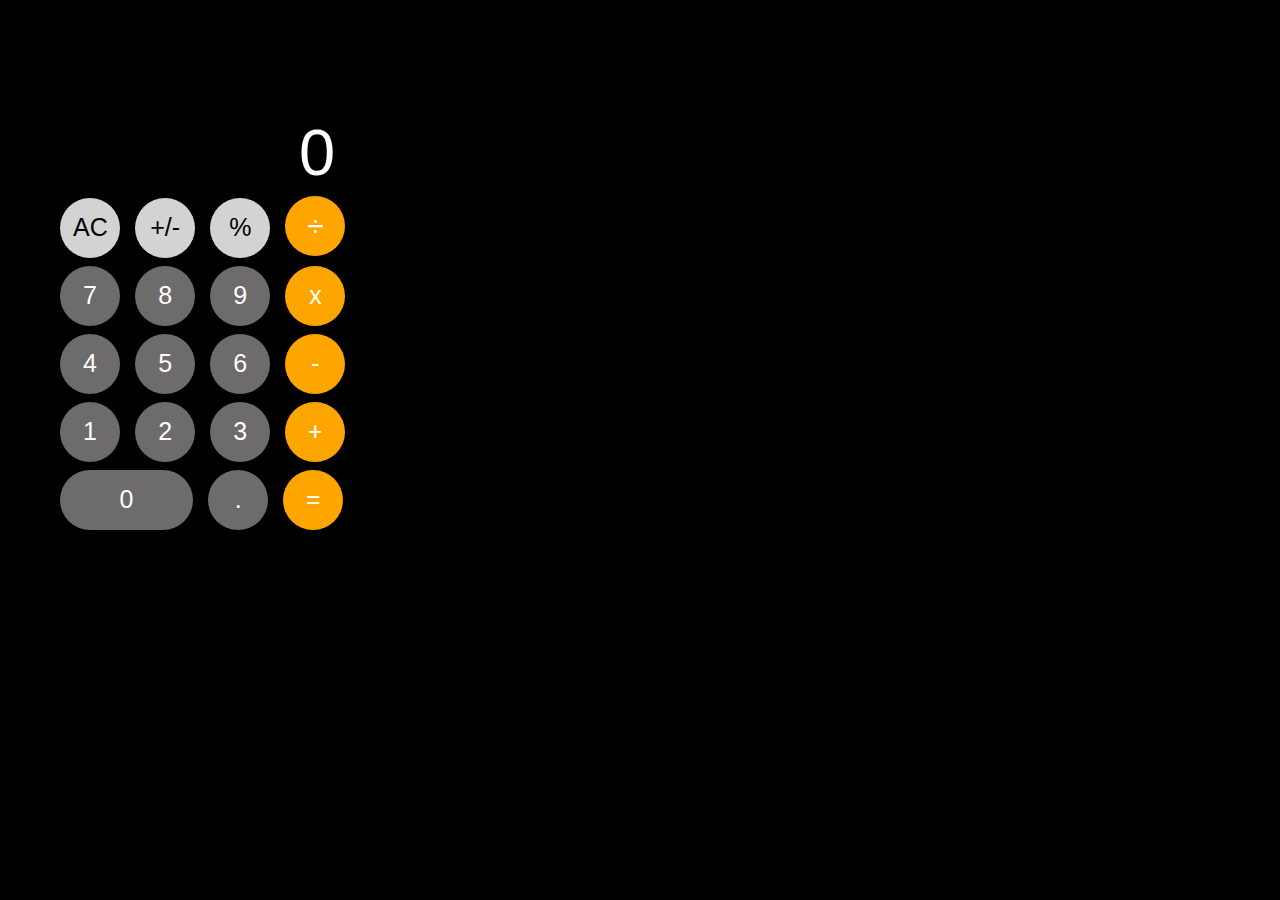
<file: index.html>
<!DOCTYPE html>
<html lang="en">
<head>
    <meta charset="UTF-8">
    <meta name="viewport" content="width=device-width, initial-scale=1.0">
    <title>Calculator</title>
    <link rel="stylesheet" href="style.css">
</head>
<body>
    <div class="calculator">
        <p class="screen"> 0 </p>
        <div class ="rowOne">
            <button class = "clear">AC</button>
            <button class = "changeSign">+/-</button>
            <button class = "percent">%</button>
            <button class = "divide">÷</button>
        </div>
        <div class ="rowTwo">
            <button class = "seven">7</button>
            <button class = "eight">8</button>
            <button class = "nine">9</button>
            <button class = "times">x</button>
        </div>
        <div class ="rowThree">
            <button class = "four">4</button>
            <button class = "five">5</button>
            <button class = "six">6</button>
            <button class = "minus">-</button>
        </div>
        <div class ="rowFour">
            <button class = "one">1</button>
            <button class = "two">2</button>
            <button class = "three">3</button>
            <button class = "plus">+</button>
        </div>
        <div class ="rowFive">
            <button class = "zero">0</button>
            <button class = "decimal">.</button>
            <button class = "equals">=</button>
        </div>
           
    </div>
    
    
</body>
</html>
</file>
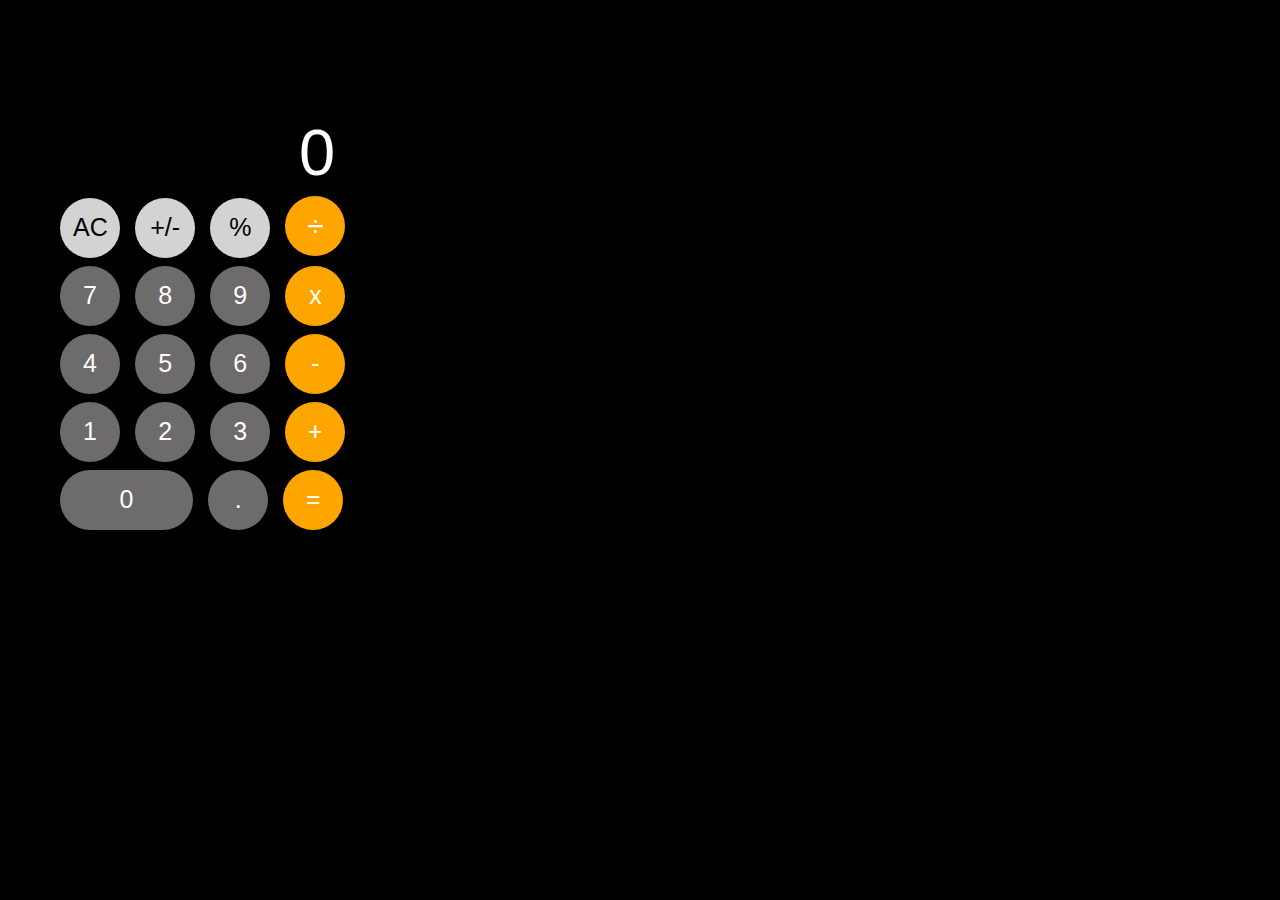
<file: Calculator/index.html>
<!DOCTYPE html>
<html lang="en">
<head>
    <meta charset="UTF-8">
    <meta name="viewport" content="width=device-width, initial-scale=1.0">
    <title>Calculator</title>
    <link rel="stylesheet" href="style.css">
    <script src="scripts.js"></script>
</head>
<body>
    <div class="calculator">
        <p class="screen" id="screen"> 0 </p>
        <div class ="rowOne">
            <button class = "clear">AC</button>
            <button class = "changeSign">+/-</button>
            <button class = "percent">%</button>
            <button class = "divide">÷</button>
        </div>
        <div class ="rowTwo">
            <button class = "seven" onclick = "change_toSeven()">7</button>
            <button class = "eight" onclick = "change_toEight()">8</button>
            <button class = "nine" onclick = "change_toNine()">9</button>
            <button class = "times">x</button>
        </div>
        <div class ="rowThree">
            <button class = "four" onclick = "change_toFour()">4</button>
            <button class = "five" onclick = "change_toFive()">5</button>
            <button class = "six" onclick = "change_toSix()">6</button>
            <button class = "minus" onclick = "">-</button>
        </div>
        <div class ="rowFour">
            <button class = "one" onclick= "change_toOne()">1</button>
            <button class = "two" onclick = "change_toTwo()">2</button>
            <button class = "three" onclick = "change_toThree()">3</button>
            <button class = "plus ">+</button>
        </div>
        <div class ="rowFive">
            <button class="zero" onclick="change_toZero()">0</button>
            <button class="decimal" onclick = "">.</button>
            <button class="equals" onclick = "">=</button>
        </div>
           
    </div>
    
    
</body>
</html>
</file>
<file: style.css>
body {
    font-family: sans-serif;
    font-size: 40px;
    background-color:black;
    }
.calculator {
    position: relative;
    top: 50px;
    left: 50px;
}

.calculator .screen {
    padding-left: 241px;
    font-size: 65px;
    color: white;
    height: 12px;
    }

/* ROW ONE*/
.calculator .rowOne .clear, .changeSign, .percent{
    background-color: lightgray; /* Green */
    border-style: none;
    color: black;
    padding: 13px;
    text-align: center;
    text-decoration: none;
    display: inline-block;
    font-size: 25px;
    margin: 4px 2px;
    cursor: pointer;
    border-radius: 50%;
    outline: none;
    opacity: 1;
    width: 60px;
    height: 60px;
    font-weight: 500;
    }
.calculator .rowOne .clear:active {
    background-color: rgb(230, 230, 230);
    opacity: 2;
    }
.calculator .rowOne .changeSign:active {
    background-color: rgb(230, 230, 230);
    opacity: 2;
    }
.calculator .rowOne .percent:active {
    background-color: rgb(230, 230, 230);
    opacity: 2;
    }
.calculator .rowOne .divide {
    background-color: orange; /* Green */
    border-style: none;
    color: white;
    padding: 13px;
    text-align: center;
    text-decoration: none;
    display: inline-block;
    font-size: 30px;
    margin: 4px 2px;
    cursor: pointer;
    border-radius: 50%;
    outline: none;
    opacity: 1;
    width: 60px;
    height: 60px;
    font-weight: 500;
    }

/* ROW TWO*/
.calculator .rowTwo .seven, .eight, .nine{
    background-color: rgb(109, 107, 107); /* Green */
    border-style: none;
    color: white;
    padding: 13px;
    text-align: center;
    text-decoration: none;
    display: inline-block;
    font-size: 25px;
    margin: 4px 2px;
    cursor: pointer;
    border-radius: 50%;
    outline: none;
    opacity: 1;
    width: 60px;
    height: 60px;
    font-weight: 500;
    }
.calculator .rowTwo .seven:active {
    background-color: rgb(209, 208, 208);
    opacity: 2;
}
.calculator .rowTwo .eight:active {
    background-color: rgb(209, 208, 208);
    opacity: 2;
}
.calculator .rowTwo .nine:active {
    background-color:rgb(209, 208, 208);
    opacity: 2;
}
.calculator .rowTwo .times {
    background-color: orange; /* Green */
    border-style: none;
    color: white;
    padding: 13px;
    text-align: center;
    text-decoration: none;
    display: inline-block;
    font-size: 25px;
    margin: 4px 2px;
    cursor: pointer;
    border-radius: 50%;
    outline: none;
    opacity: 1;
    width: 60px;
    height: 60px;
    font-weight: 500;
}

/* ROW THREE*/
.calculator .rowThree .four, .five, .six{
    background-color: rgb(109, 107, 107); /* Green */
    border-style: none;
    color: white;
    padding: 13px;
    text-align: center;
    text-decoration: none;
    display: inline-block;
    font-size: 25px;
    margin: 4px 2px;
    cursor: pointer;
    border-radius: 50%;
    outline: none;
    opacity: 1;
    width: 60px;
    height: 60px;
    font-weight: 500;
    }
.calculator .rowThree .four:active {
    background-color: rgb(209, 208, 208);
    opacity: 2;
}
.calculator .rowThree .five:active {
    background-color: rgb(209, 208, 208);
    opacity: 2;
}
.calculator .rowThree .six:active {
    background-color:rgb(209, 208, 208);
    opacity: 2;
}
.calculator .rowThree .minus {
    background-color: orange; /* Green */
    border-style: none;
    color: white;
    padding: 13px;
    text-align: center;
    text-decoration: none;
    display: inline-block;
    font-size: 25px;
    margin: 4px 2px;
    cursor: pointer;
    border-radius: 50%;
    outline: none;
    opacity: 1;
    width: 60px;
    height: 60px;
    font-weight: 500;
}

/* ROW FOUR*/
.calculator .rowFour .one, .two, .three{
    background-color: rgb(109, 107, 107); /* Green */
    border-style: none;
    color: white;
    padding: 13px;
    text-align: center;
    text-decoration: none;
    display: inline-block;
    font-size: 25px;
    margin: 4px 2px;
    cursor: pointer;
    border-radius: 50%;
    outline: none;
    opacity: 1;
    width: 60px;
    height: 60px;
    font-weight: 500;
    }
.calculator .rowFour .one:active {
    background-color: rgb(209, 208, 208);
    opacity: 2;
}
.calculator .rowFour .two:active {
    background-color: rgb(209, 208, 208);
    opacity: 2;
}
.calculator .rowFour .three:active {
    background-color:rgb(209, 208, 208);
    opacity: 2;
}
.calculator .rowFour .plus {
    background-color: orange; /* Green */
    border-style: none;
    color: white;
    padding: 13px;
    text-align: center;
    text-decoration: none;
    display: inline-block;
    font-size: 25px;
    margin: 4px 2px;
    cursor: pointer;
    border-radius: 50%;
    outline: none;
    opacity: 1;
    width: 60px;
    height: 60px;
    font-weight: 500;
}

/* ROW FIve*/
.calculator .rowFive .decimal, .three{
    background-color: rgb(109, 107, 107); /* Green */
    border-style: none;
    color: white;
    padding: 13px;
    text-align: center;
    text-decoration: none;
    display: inline-block;
    font-size: 25px;
    margin: 4px 2px;
    cursor: pointer;
    border-radius: 50%;
    outline: none;
    opacity: 1;
    width: 60px;
    height: 60px;
    font-weight: 500;
    }
.calculator .rowFive .zero {
    background-color: rgb(109, 107, 107); /* Green */
    border-style: none;
    color: white;
    padding: 13px;
    text-align: center;
    text-decoration: none;
    display: inline-block;
    font-size: 25px;
    margin: 4px 2px;
    cursor: pointer;
    border-radius: 30px 30px 30px 30px;
    outline: none;
    opacity: 1;
    width: 133px;
    height: 60px;
    font-weight: 500;

}
.calculator .rowFive .zero:active {
    background-color: rgb(209, 208, 208);
    opacity: 2;
}
.calculator .rowFive .decimal:active {
    background-color: rgb(209, 208, 208);
    opacity: 2;
}

.calculator .rowFive .equals {
    background-color: orange; /* Green */
    border-style: none;
    color: white;
    padding: 13px;
    text-align: center;
    text-decoration: none;
    display: inline-block;
    font-size: 25px;
    margin: 4px 2px;
    cursor: pointer;
    border-radius: 50%;
    outline: none;
    opacity: 1;
    width: 60px;
    height: 60px;
    font-weight: 500;
}
</file>
<file: Calculator/style.css>
body {
    font-family: sans-serif;
    font-size: 40px;
    background-color:black;
    }
.calculator {
    position: relative;
    top: 50px;
    left: 50px;
}

.calculator .screen {
    padding-left: 241px;
    font-size: 65px;
    color: white;
    height: 12px;
    }

/* ROW ONE*/
.calculator .rowOne .clear, .changeSign, .percent{
    background-color: lightgray; /* Green */
    border-style: none;
    color: black;
    padding: 13px;
    text-align: center;
    text-decoration: none;
    display: inline-block;
    font-size: 25px;
    margin: 4px 2px;
    cursor: pointer;
    border-radius: 50%;
    outline: none;
    opacity: 1;
    width: 60px;
    height: 60px;
    font-weight: 500;
    }
.calculator .rowOne .clear:active {
    background-color: rgb(230, 230, 230);
    opacity: 2;
    }
.calculator .rowOne .changeSign:active {
    background-color: rgb(230, 230, 230);
    opacity: 2;
    }
.calculator .rowOne .percent:active {
    background-color: rgb(230, 230, 230);
    opacity: 2;
    }
.calculator .rowOne .divide {
    background-color: orange; /* Green */
    border-style: none;
    color: white;
    padding: 13px;
    text-align: center;
    text-decoration: none;
    display: inline-block;
    font-size: 30px;
    margin: 4px 2px;
    cursor: pointer;
    border-radius: 50%;
    outline: none;
    opacity: 1;
    width: 60px;
    height: 60px;
    font-weight: 500;
    }

/* ROW TWO*/
.calculator .rowTwo .seven, .eight, .nine{
    background-color: rgb(109, 107, 107); /* Green */
    border-style: none;
    color: white;
    padding: 13px;
    text-align: center;
    text-decoration: none;
    display: inline-block;
    font-size: 25px;
    margin: 4px 2px;
    cursor: pointer;
    border-radius: 50%;
    outline: none;
    opacity: 1;
    width: 60px;
    height: 60px;
    font-weight: 500;
    }
.calculator .rowTwo .seven:active {
    background-color: rgb(209, 208, 208);
    opacity: 2;
}
.calculator .rowTwo .eight:active {
    background-color: rgb(209, 208, 208);
    opacity: 2;
}
.calculator .rowTwo .nine:active {
    background-color:rgb(209, 208, 208);
    opacity: 2;
}
.calculator .rowTwo .times {
    background-color: orange; /* Green */
    border-style: none;
    color: white;
    padding: 13px;
    text-align: center;
    text-decoration: none;
    display: inline-block;
    font-size: 25px;
    margin: 4px 2px;
    cursor: pointer;
    border-radius: 50%;
    outline: none;
    opacity: 1;
    width: 60px;
    height: 60px;
    font-weight: 500;
}

/* ROW THREE*/
.calculator .rowThree .four, .five, .six{
    background-color: rgb(109, 107, 107); /* Green */
    border-style: none;
    color: white;
    padding: 13px;
    text-align: center;
    text-decoration: none;
    display: inline-block;
    font-size: 25px;
    margin: 4px 2px;
    cursor: pointer;
    border-radius: 50%;
    outline: none;
    opacity: 1;
    width: 60px;
    height: 60px;
    font-weight: 500;
    }
.calculator .rowThree .four:active {
    background-color: rgb(209, 208, 208);
    opacity: 2;
}
.calculator .rowThree .five:active {
    background-color: rgb(209, 208, 208);
    opacity: 2;
}
.calculator .rowThree .six:active {
    background-color:rgb(209, 208, 208);
    opacity: 2;
}
.calculator .rowThree .minus {
    background-color: orange; /* Green */
    border-style: none;
    color: white;
    padding: 13px;
    text-align: center;
    text-decoration: none;
    display: inline-block;
    font-size: 25px;
    margin: 4px 2px;
    cursor: pointer;
    border-radius: 50%;
    outline: none;
    opacity: 1;
    width: 60px;
    height: 60px;
    font-weight: 500;
}

/* ROW FOUR*/
.calculator .rowFour .one, .two, .three{
    background-color: rgb(109, 107, 107); /* Green */
    border-style: none;
    color: white;
    padding: 13px;
    text-align: center;
    text-decoration: none;
    display: inline-block;
    font-size: 25px;
    margin: 4px 2px;
    cursor: pointer;
    border-radius: 50%;
    outline: none;
    opacity: 1;
    width: 60px;
    height: 60px;
    font-weight: 500;
    }
.calculator .rowFour .one:active {
    background-color: rgb(209, 208, 208);
    opacity: 2;
}
.calculator .rowFour .two:active {
    background-color: rgb(209, 208, 208);
    opacity: 2;
}
.calculator .rowFour .three:active {
    background-color:rgb(209, 208, 208);
    opacity: 2;
}
.calculator .rowFour .plus {
    background-color: orange; /* Green */
    border-style: none;
    color: white;
    padding: 13px;
    text-align: center;
    text-decoration: none;
    display: inline-block;
    font-size: 25px;
    margin: 4px 2px;
    cursor: pointer;
    border-radius: 50%;
    outline: none;
    opacity: 1;
    width: 60px;
    height: 60px;
    font-weight: 500;
}

/* ROW FIve*/
.calculator .rowFive .decimal, .three{
    background-color: rgb(109, 107, 107); /* Green */
    border-style: none;
    color: white;
    padding: 13px;
    text-align: center;
    text-decoration: none;
    display: inline-block;
    font-size: 25px;
    margin: 4px 2px;
    cursor: pointer;
    border-radius: 50%;
    outline: none;
    opacity: 1;
    width: 60px;
    height: 60px;
    font-weight: 500;
    }
.calculator .rowFive .zero {
    background-color: rgb(109, 107, 107); /* Green */
    border-style: none;
    color: white;
    padding: 13px;
    text-align: center;
    text-decoration: none;
    display: inline-block;
    font-size: 25px;
    margin: 4px 2px;
    cursor: pointer;
    border-radius: 30px 30px 30px 30px;
    outline: none;
    opacity: 1;
    width: 133px;
    height: 60px;
    font-weight: 500;

}
.calculator .rowFive .zero:active {
    background-color: rgb(209, 208, 208);
    opacity: 2;
}
.calculator .rowFive .decimal:active {
    background-color: rgb(209, 208, 208);
    opacity: 2;
}

.calculator .rowFive .equals {
    background-color: orange; /* Green */
    border-style: none;
    color: white;
    padding: 13px;
    text-align: center;
    text-decoration: none;
    display: inline-block;
    font-size: 25px;
    margin: 4px 2px;
    cursor: pointer;
    border-radius: 50%;
    outline: none;
    opacity: 1;
    width: 60px;
    height: 60px;
    font-weight: 500;
}
</file>
